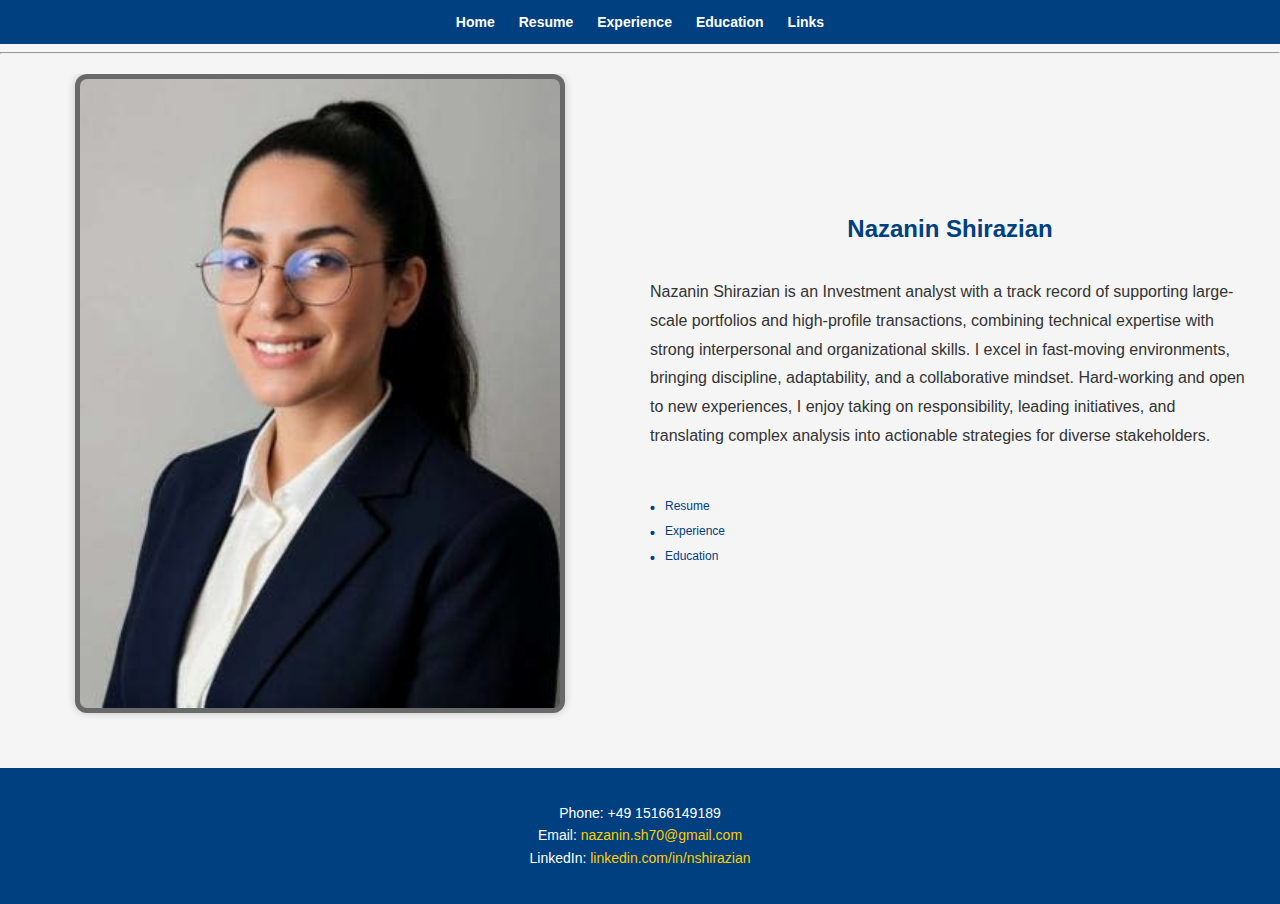
<file: index.html>
<!DOCTYPE html>
<html>
  <head>
    <title>Nazanin Website</title>
    <link rel="stylesheet" href="style.css">
  </head>
  <body>
    <nav>
      <a href="index.html">Home</a>
      <a href="resume.html">Resume</a>
      <a href="projects.html">Experience</a>
      <a href="education.html">Education</a>
      <a href="links.html">Links</a>
    </nav>
    <hr>
<div class="top-section">
  <div class="top-photo">
    <img src="me2.jpg" alt="My photo" class="profile-pic">
  </div>
  <div class="top-info">
    

    <h2>Nazanin Shirazian </h2>
    <p class="bio">
      Nazanin Shirazian is an Investment analyst with a track record of supporting large-scale portfolios and high-profile transactions, combining technical expertise with strong interpersonal and organizational skills. I excel in fast-moving environments, bringing discipline, adaptability, and a collaborative mindset. Hard-working and open to new experiences, I enjoy taking on responsibility, leading initiatives, and translating complex analysis into actionable strategies for diverse stakeholders.
    </p>

    <ul class="home-links">
      <li><a href="resume.html">Resume</a></li>
      <li><a href="projects.html">Experience</a></li>
      <li><a href="education.html">Education</a></li>
    </ul>
  </div>
</div>

   <footer class="contact-footer">
  <p>
    Phone: +49 15166149189 <br>
    Email: <a href="mailto:nazanin.sh70@gmail.com">nazanin.sh70@gmail.com</a> <br>
    LinkedIn: <a href="https://www.linkedin.com/in/nshirazian/" target="_blank">linkedin.com/in/nshirazian</a>
  </p>
</footer>

  </body>
</html>
</file>
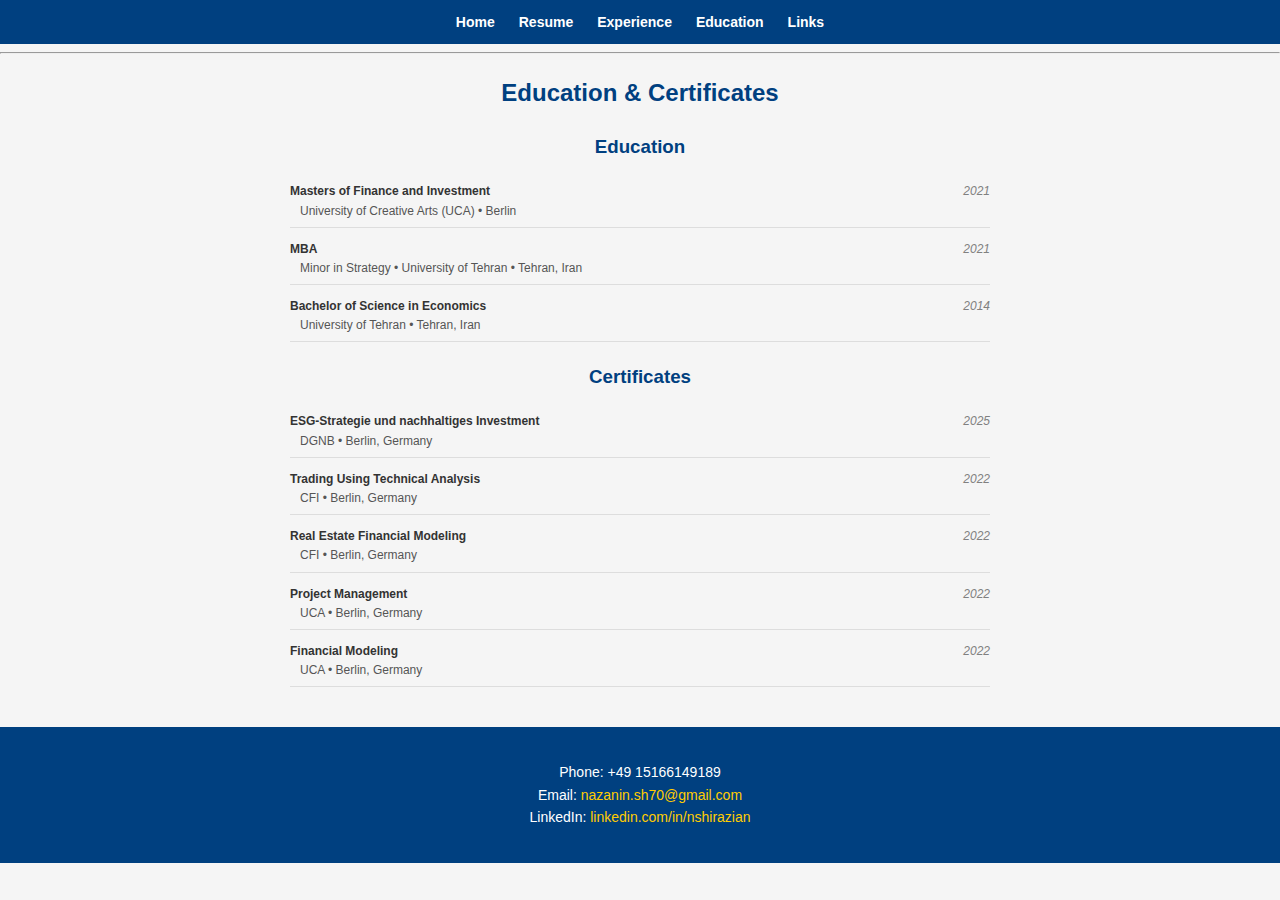
<file: education.html>
<!DOCTYPE html>
<html>
  <head>
    <title>Education - Nazanin Shirazian</title>
    <link rel="stylesheet" href="style.css">
  </head>
  <body>
    <nav>
      <a href="index.html">Home</a>
      <a href="resume.html">Resume</a>
      <a href="projects.html">Experience</a>
      <a href="education.html">Education</a>
      <a href="links.html">Links</a>
    </nav>
    <hr>

    <h2>Education & Certificates</h2>
    
    <h3>Education</h3>
    <ul class="education">
      <li>
        <span class="degree">Masters of Finance and Investment</span>
        <span class="edu-year">2021</span><br>
        <span class="school">University of Creative Arts (UCA) • Berlin</span>
      </li>
      <li>
        <span class="degree">MBA</span>
        <span class="edu-year">2021</span><br>
        <span class="school">Minor in Strategy • University of Tehran • Tehran, Iran</span>
      </li>
      <li>
        <span class="degree">Bachelor of Science in Economics</span>
        <span class="edu-year">2014</span><br>
        <span class="school">University of Tehran • Tehran, Iran</span>
      </li>
    </ul>

    <h3>Certificates</h3>
    <ul class="education">
      <li>
        <span class="degree">ESG-Strategie und nachhaltiges Investment</span>
        <span class="edu-year">2025</span><br>
        <span class="school">DGNB • Berlin, Germany</span>
      </li>
      <li>
        <span class="degree">Trading Using Technical Analysis</span>
        <span class="edu-year">2022</span><br>
        <span class="school">CFI • Berlin, Germany</span>
      </li>
      <li>
        <span class="degree">Real Estate Financial Modeling</span>
        <span class="edu-year">2022</span><br>
        <span class="school">CFI • Berlin, Germany</span>
      </li>
      <li>
        <span class="degree">Project Management</span>
        <span class="edu-year">2022</span><br>
        <span class="school">UCA • Berlin, Germany</span>
      </li>
      <li>
        <span class="degree">Financial Modeling</span>
        <span class="edu-year">2022</span><br>
        <span class="school">UCA • Berlin, Germany</span>
      </li>
    </ul>

    <footer class="contact-footer">
      <p>
        Phone: +49 15166149189 <br>
        Email: <a href="mailto:nazanin.sh70@gmail.com">nazanin.sh70@gmail.com</a> <br>
        LinkedIn: <a href="https://www.linkedin.com/in/nshirazian/" target="_blank">linkedin.com/in/nshirazian</a>
      </p>
    </footer>
  </body>
</html>
</file>
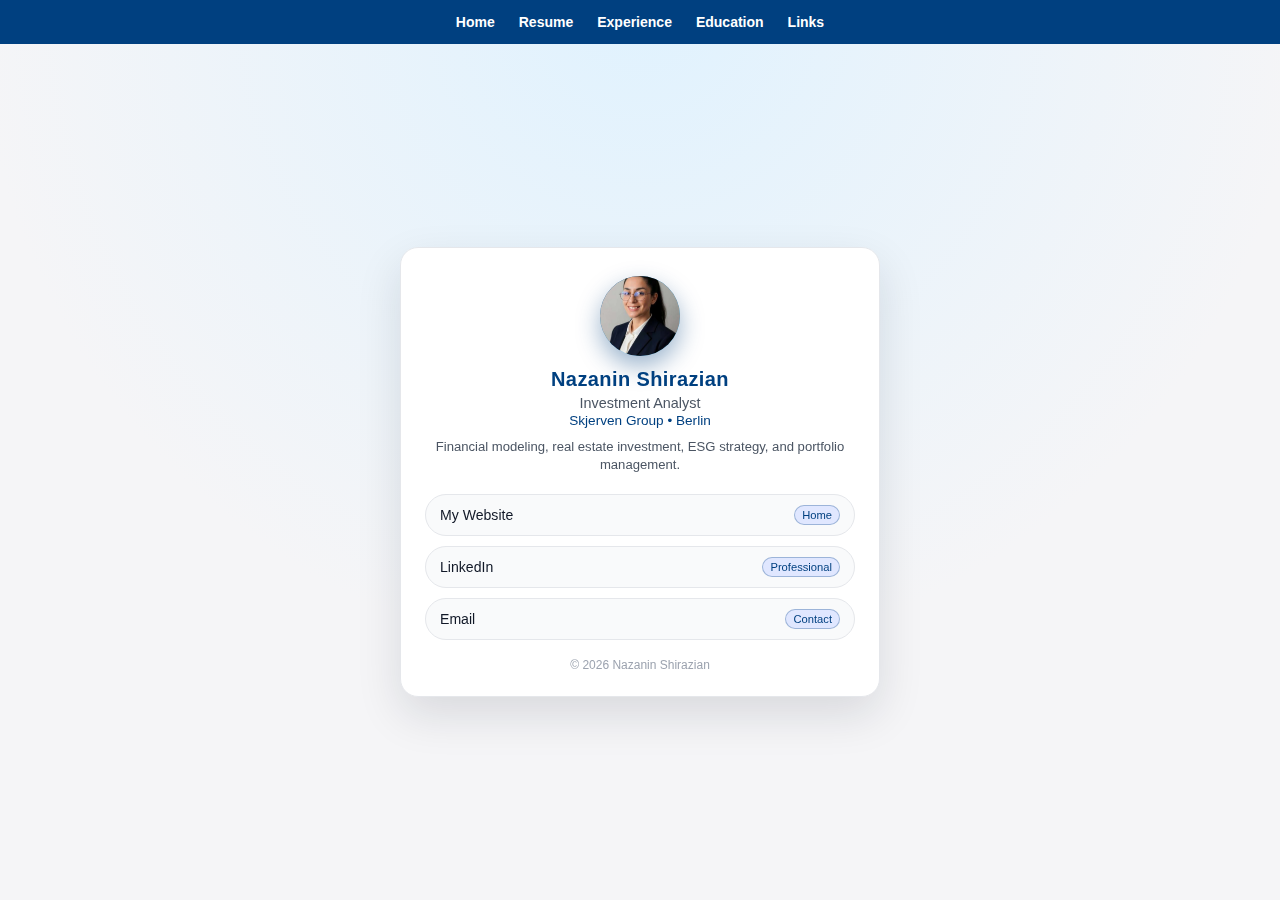
<file: links.html>
<!DOCTYPE html>
<html lang="en">
<head>
  <meta charset="UTF-8" />
  <title>Nazanin Shirazian | Links</title>
  <meta name="viewport" content="width=device-width, initial-scale=1" />
  <style>
    :root {
      --bg: #f5f5f7;
      --card-bg: #ffffff;
      --accent: #004080;
      --accent-soft: #e0e7ff;
      --text-main: #111827;
      --text-sub: #4b5563;
      --border: #e5e7eb;
      --shadow: 0 18px 45px rgba(15, 23, 42, 0.12);
      --radius-card: 18px;
      --radius-btn: 999px;
    }

    * {
      box-sizing: border-box;
      margin: 0;
      padding: 0;
    }

    body {
      font-family: Arial, sans-serif;
      background: radial-gradient(circle at top, #e0f2fe 0, #f5f5f7 60%);
      color: var(--text-main);
      min-height: 100vh;
      display: flex;
      flex-direction: column;
      padding: 0;
    }

    /* Navigation */
    nav {
      background-color: #004080;
      padding: 15px 12px;
      text-align: center;
      display: flex;
      align-items: center;
      justify-content: center;
      box-sizing: border-box;
    }

    nav a {
      margin: 0 12px;
      text-decoration: none;
      color: white;
      font-weight: bold;
      font-size: 14px;
      line-height: 1;
      display: inline-block;
      white-space: nowrap;
    }

    nav a:hover {
      text-decoration: underline;
    }

    .main-content {
      display: flex;
      align-items: center;
      justify-content: center;
      flex: 1;
      padding: 24px;
    }

    .container {
      max-width: 480px;
      width: 100%;
    }

    .card {
      background: var(--card-bg);
      border-radius: var(--radius-card);
      box-shadow: var(--shadow);
      padding: 28px 24px 24px;
      border: 1px solid var(--border);
      backdrop-filter: blur(10px);
    }

    .header {
      text-align: center;
      margin-bottom: 20px;
    }

    .avatar {
      width: 80px;
      height: 80px;
      border-radius: 50%;
      background: linear-gradient(135deg, #004080, #38bdf8);
      display: flex;
      align-items: center;
      justify-content: center;
      color: white;
      font-weight: 600;
      font-size: 32px;
      margin: 0 auto 12px;
      box-shadow: 0 10px 25px rgba(0, 64, 128, 0.4);
    }

    .name {
      font-size: 1.25rem;
      font-weight: 700;
      letter-spacing: 0.02em;
      margin-bottom: 4px;
      color: #004080;
    }

    .title {
      font-size: 0.9rem;
      color: var(--text-sub);
      margin-bottom: 2px;
    }

    .affiliation {
      font-size: 0.85rem;
      color: var(--accent);
      font-weight: 500;
      margin-bottom: 10px;
    }

    .tagline {
      font-size: 0.82rem;
      color: var(--text-sub);
      line-height: 1.4;
    }

    .links {
      margin-top: 18px;
      display: flex;
      flex-direction: column;
      gap: 10px;
    }

    .link-button {
      display: flex;
      align-items: center;
      justify-content: space-between;
      padding: 10px 14px;
      border-radius: var(--radius-btn);
      border: 1px solid var(--border);
      background: #f9fafb;
      text-decoration: none;
      color: var(--text-main);
      font-size: 0.88rem;
      font-weight: 500;
      transition: transform 0.08s ease-out, box-shadow 0.08s ease-out,
        background 0.08s ease-out, border-color 0.08s ease-out;
    }

    .link-button span.label {
      flex: 1;
      text-align: left;
    }

    .link-button span.badge {
      font-size: 0.7rem;
      padding: 3px 7px;
      border-radius: 999px;
      background: var(--accent-soft);
      color: var(--accent);
      border: 1px solid rgba(0, 64, 128, 0.3);
      margin-left: 10px;
      white-space: nowrap;
    }

    .link-button:hover {
      transform: translateY(-1px);
      box-shadow: 0 8px 20px rgba(15, 23, 42, 0.13);
      background: #ffffff;
      border-color: rgba(0, 64, 128, 0.6);
    }

    .link-button:active {
      transform: translateY(0);
      box-shadow: none;
    }

    .footer {
      margin-top: 18px;
      text-align: center;
      font-size: 0.75rem;
      color: #9ca3af;
    }

    @media (max-width: 480px) {
      .card {
        padding: 24px 18px 18px;
      }
      .avatar {
        width: 70px;
        height: 70px;
        font-size: 28px;
      }
    }
  </style>
</head>
<body>
  <nav>
    <a href="index.html">Home</a>
    <a href="resume.html">Resume</a>
    <a href="projects.html">Experience</a>
    <a href="education.html">Education</a>
    <a href="links.html">Links</a>
  </nav>

  <div class="main-content">
    <div class="container">
      <main class="card">
        <header class="header">
          <img src="me2.jpg" alt="Nazanin Shirazian" class="avatar" style="object-fit: cover;">
          <div class="name">Nazanin Shirazian</div>
          <div class="title">Investment Analyst</div>
          <div class="affiliation">Skjerven Group • Berlin</div>
          <p class="tagline">
            Financial modeling, real estate investment, ESG strategy, and portfolio management.
          </p>
        </header>

        <section class="links" aria-label="Key links">
          <a
            class="link-button"
            href="index.html"
          >
            <span class="label">My Website</span>
            <span class="badge">Home</span>
          </a>

          <a
            class="link-button"
            href="https://www.linkedin.com/in/nshirazian/"
            target="_blank"
            rel="noopener noreferrer"
          >
            <span class="label">LinkedIn</span>
            <span class="badge">Professional</span>
          </a>

          <a
            class="link-button"
            href="mailto:nazanin.sh70@gmail.com"
          >
            <span class="label">Email</span>
            <span class="badge">Contact</span>
          </a>
        </section>

        <div class="footer">
          © <span id="year"></span> Nazanin Shirazian
        </div>
      </main>
    </div>
  </div>

  <script>
    document.getElementById("year").textContent = new Date().getFullYear();
  </script>
</body>
</html>
</file>
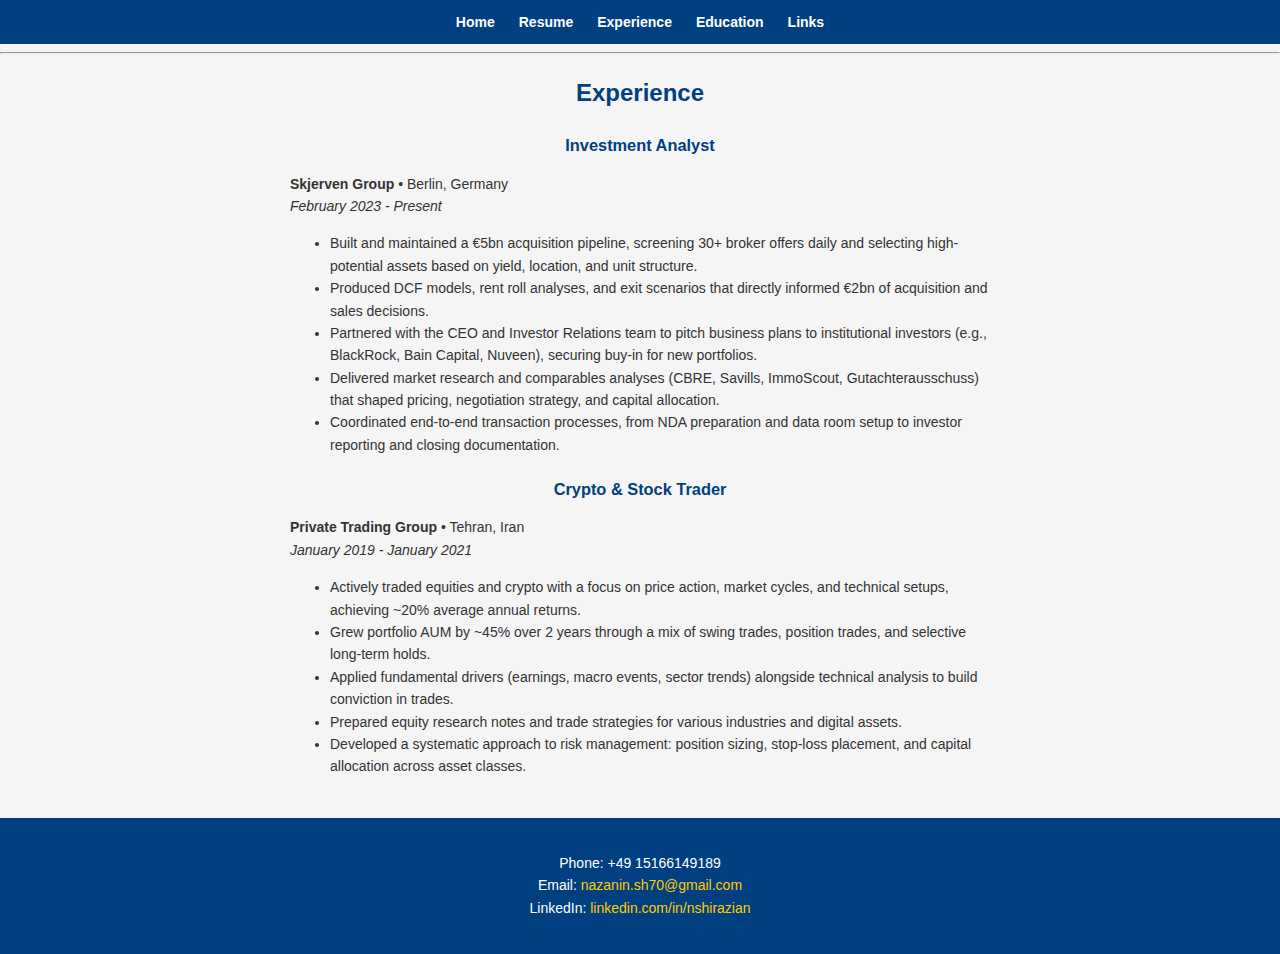
<file: projects.html>
<!DOCTYPE html>
<html>
  <head>
    <title>Experience - Nazanin Shirazian</title>
    <link rel="stylesheet" href="style.css">
  </head>
  <body>
    <nav>
      <a href="index.html">Home</a>
      <a href="resume.html">Resume</a>
      <a href="projects.html">Experience</a>
      <a href="education.html">Education</a>
      <a href="links.html">Links</a>
    </nav>
    <hr>

    <h2>Experience</h2>

    <div class="paper">
      <h3>Investment Analyst</h3>
      <p><strong>Skjerven Group</strong> • Berlin, Germany<br>
      <em>February 2023 - Present</em></p>
      <ul>
        <li>Built and maintained a €5bn acquisition pipeline, screening 30+ broker offers daily and selecting high-potential assets based on yield, location, and unit structure.</li>
        <li>Produced DCF models, rent roll analyses, and exit scenarios that directly informed €2bn of acquisition and sales decisions.</li>
        <li>Partnered with the CEO and Investor Relations team to pitch business plans to institutional investors (e.g., BlackRock, Bain Capital, Nuveen), securing buy-in for new portfolios.</li>
        <li>Delivered market research and comparables analyses (CBRE, Savills, ImmoScout, Gutachterausschuss) that shaped pricing, negotiation strategy, and capital allocation.</li>
        <li>Coordinated end-to-end transaction processes, from NDA preparation and data room setup to investor reporting and closing documentation.</li>
      </ul>
    </div>

    <div class="paper">
      <h3>Crypto & Stock Trader</h3>
      <p><strong>Private Trading Group</strong> • Tehran, Iran<br>
      <em>January 2019 - January 2021</em></p>
      <ul>
        <li>Actively traded equities and crypto with a focus on price action, market cycles, and technical setups, achieving ~20% average annual returns.</li>
        <li>Grew portfolio AUM by ~45% over 2 years through a mix of swing trades, position trades, and selective long-term holds.</li>
        <li>Applied fundamental drivers (earnings, macro events, sector trends) alongside technical analysis to build conviction in trades.</li>
        <li>Prepared equity research notes and trade strategies for various industries and digital assets.</li>
        <li>Developed a systematic approach to risk management: position sizing, stop-loss placement, and capital allocation across asset classes.</li>
      </ul>
    </div>

    <footer class="contact-footer">
      <p>
        Phone: +49 15166149189 <br>
        Email: <a href="mailto:nazanin.sh70@gmail.com">nazanin.sh70@gmail.com</a> <br>
        LinkedIn: <a href="https://www.linkedin.com/in/nshirazian/" target="_blank">linkedin.com/in/nshirazian</a>
      </p>
    </footer>
  </body>
</html>
</file>
<file: style.css>
/* Base styles */
body {
  margin: 0;
  font-family: Arial, sans-serif;
  background-color: #f5f5f5;
  color: #333;
  line-height: 1.6;
}

/* Navigation */
nav {
  background-color: #004080;
  padding: 15px 12px;
  text-align: center;
  display: flex;
  align-items: center;
  justify-content: center;
  box-sizing: border-box;
}

nav a {
  margin: 0 12px;
  text-decoration: none;
  color: white;
  font-weight: bold;
  font-size: 14px;
  line-height: 1;
  display: inline-block;
  white-space: nowrap;   /* Prevent text wrapping */
}

nav a:hover {
  text-decoration: underline;
}

/* Headings */
h1, h2, h3 {
  color: #004080;
  margin-top: 20px;
  margin-bottom: 10px;
  text-align: center;
}

/* Paragraphs */
p {
  margin-bottom: 15px;
  font-size: 14px; 
}

/* Teaching (courses list) */
.courses {
  list-style: none;
  padding: 0;
  margin: 20px auto;
  max-width: 700px;
  font-size: 12px; 
}

.courses li {
  display: flex;
  justify-content: space-between;
  padding: 6px 0;
  border-bottom: 1px solid #ddd;
  font-size: 12px; 
}

.course-title {
  font-weight: normal;
  font-size: 12px; 
}

.course-year {
  color: #2d10c0;
  font-style: italic;
  font-size: 12px; 
}

/* Research list */
.research-list {
  list-style: none;
  padding: 0;
  margin: 20px auto;
  max-width: 700px;
}

.research-list li {
  display: flex;
  justify-content: space-between;
  padding: 8px 0;
  border-bottom: 1px solid #ddd;
}

.research-title {
  max-width: 75%;
}

.research-year a {
  color: gray;
  text-decoration: none;
  font-style: italic;
}

.research-year a:hover {
  color: #004080;
}

/* Paper toggle details */
.paper {
  margin: 20px auto;
  max-width: 700px;
  font-size: 14px; 
}

.paper-title {
  font-weight: bold;
  margin-right: 10px;
}

/* About section */
.about-section {
  display: flex;
  align-items: center;
  gap: 20px;
  justify-content: center;
  margin: 20px;
}

.about-card {
  max-width: 600px;
  margin: 40px auto;
  padding: 20px;
  background-color: white;
  border-radius: 12px;
  box-shadow: 0 4px 10px rgba(0,0,0,0.1);
  text-align: center;
}

.profile-pic {
  width: 150px;
  border-radius: 50%;
  margin-bottom: 15px;
}

/* Education list */
.education {
  list-style: none;
  padding: 0;
  margin: 20px auto;
  max-width: 700px;
  font-size: 12px; 
}

.education li {
  display: flex;
  justify-content: space-between;
  flex-wrap: wrap;
  margin-bottom: 12px;
  border-bottom: 1px solid #ddd;
  padding-bottom: 6px;
  width: 100%;
}

.degree {
  font-weight: bold;
  flex: 1; 
}

.edu-year {
  color: gray;
  font-style: italic;
  text-align: right;     /* push text to right */
  min-width: 120px; 
}

.school {
  width: 100%;
  margin-left: 10px;
  color: #555;
}

.home-links {
  list-style: none;
  padding: 0;
  text-align: left;
  margin: 20px 0;         /* Remove auto centering */
  display: block;
  font-size: 12px;
  max-width: 600px;
  width: 100%;            /* Take full width available */
}

.home-links li {
  margin: 6px 0;  /* Reduced spacing */
  position: relative;
  padding-left: 15px;  /* Reduced padding */
  display: block;  /* Each item takes full width */
}

.home-links li::before {
  content: "•";
  position: absolute;
  left: 0;
  color: #004080;
  font-size: 14px;  /* Smaller bullet */
  font-weight: bold;
}

.home-links a {
  display: inline;
  padding: 0;
  background: none;
  color: #004080;
  text-decoration: none;
  font-weight: normal;
  border-radius: 0;
  font-size: 12px;  /* Smaller text */
}

.home-links a:hover {
  background: none;
  text-decoration: underline;
  color: #0066cc;
}

.toggle-btn {
  font-size: 12px;
  padding: 4px 8px;
  background: #004080;
  color: white;
  border: none;
  border-radius: 4px;
  cursor: pointer;
}

.toggle-btn:hover {
  background: #0066cc;
}
.top-section {
  display: flex;
  align-items: stretch;  /* both columns equal height */
  gap: 20px;             /* spacing between photo and text */
  margin: 20px;
}

.top-photo {
  flex: 1;               /* take half the width */
  overflow: hidden;
  display: flex;         /* Center image vertically */
  align-items: center;   /* Center image vertically */
  justify-content: center; /* Center image horizontally */
}

.top-photo .profile-pic {
  width: 80%;
  height: auto;          /* Maintain aspect ratio */
  object-fit: cover;     /* Fill the container */
  object-position: center; /* Centers the image */
  border: none;          /* Remove blue border */
  border-radius: 12px;
  padding: 5px;
  background-color: #696969;  /* Dim gray - much darker */
  box-shadow: 0 0 8px rgba(0,0,0,0.2);
  display: block;        /* Remove any inline spacing */
}

.top-info {
  flex: 1;               /* other half of width */
  padding: 10px;
  display: flex;
  flex-direction: column;
  justify-content: center;
  align-items: center;    /* Center the content blocks */
}

.top-info h2 {
  margin-top: 0;
  text-align: center;
}

.bio {
  text-align: left;       /* Left align text within the block */
  line-height: 1.8;
  font-size: 16px;
  margin: 20px 0;         /* Remove auto centering */
  max-width: 600px;
  width: 100%;            /* Take full width available */
}

.contact-footer {
  background-color: #004080;   /* same as nav */
  color: white;
  text-align: center;
  padding: 20px;
  margin-top: 40px;
  font-size: 14px;
}

.contact-footer a {
  color: #ffcc00;              /* highlight email */
  text-decoration: none;
}

.contact-footer a:hover {
  text-decoration: underline;
}
</file>
